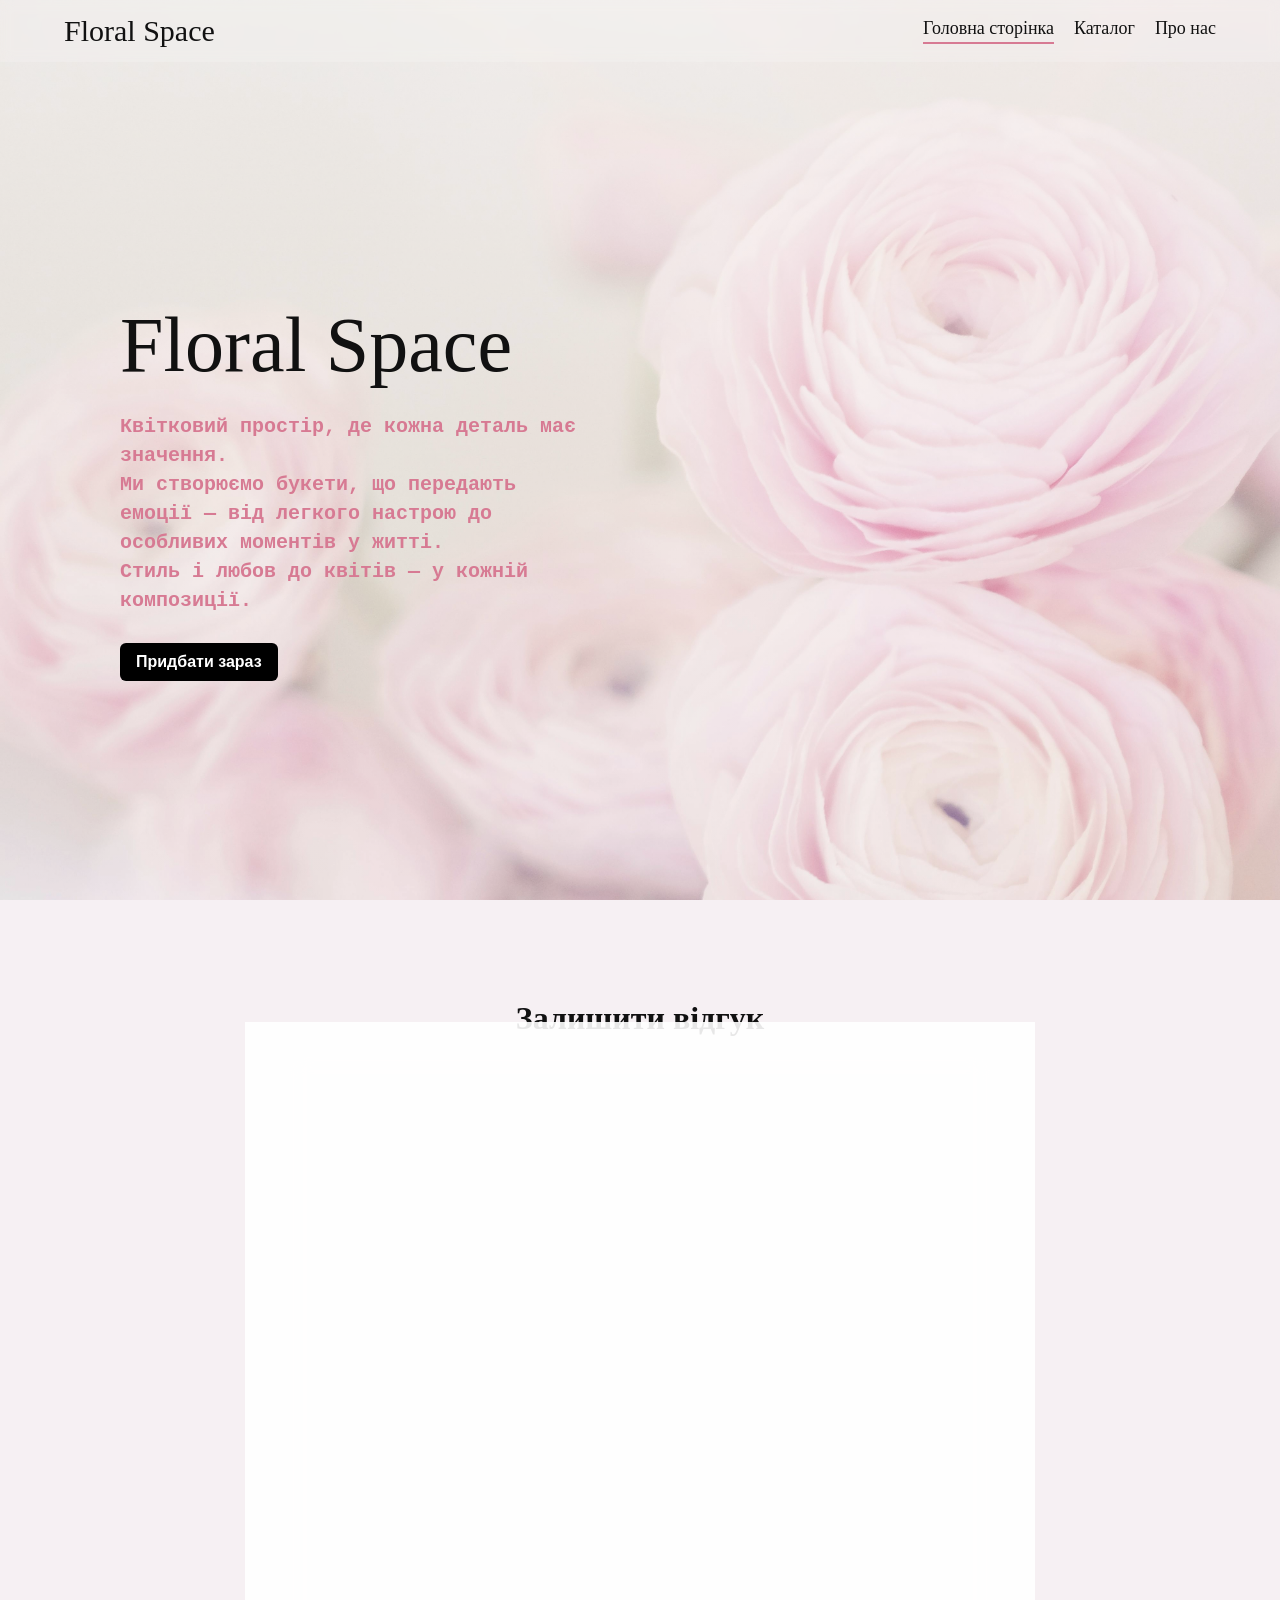
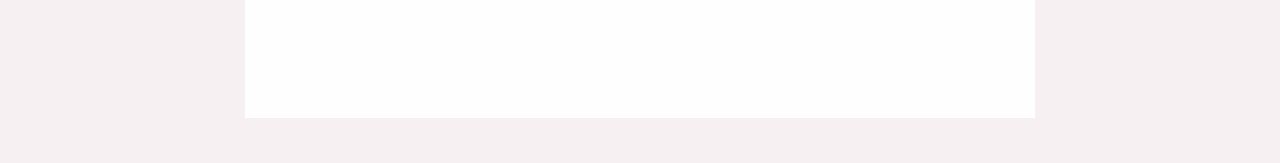
<file: index.html>
<!DOCTYPE html>
<html lang="uk">
<head>
  <meta charset="UTF-8">
  <meta name="viewport" content="width=device-width, initial-scale=1.0">
  <title>Floral Space | Головна</title>
  <link rel="stylesheet" href="home.css">
</head>
<body>
   <header class="header">
    <div class="menu-box">
      <a class="logo" href="index.html">Floral Space</a>
      <nav>
        <a class="active" href="index.html">Головна сторінка</a>
        <a href="catalog.html">Каталог</a>
        <a href="about.html">Про нас</a>
      </nav>
    </div>
  </header>
  <main class="hero">
    <div class="overlay"></div>
    <section class="content">
      <h1>Floral Space</h1>
      <p>
        Квітковий простір, де кожна деталь має значення.<br>
        Ми створюємо букети, що передають емоції — від легкого настрою до особливих моментів у житті.<br>
        Стиль і любов до квітів — у кожній композиції.
      </p>
      <a class="btn" href="catalog.html">Придбати зараз</a>
    </section>
  </main>

  <section class="reviews-section">
    <div class="reviews-content">
      <h2 id="formTitle">Залишити відгук</h2>
      
      <form id="reviewForm" class="review-form" novalidate>
        <div class="form-row">
          <div class="form-group">
            <label for="userName">Ваше ім'я</label>
            <input type="text" id="userName">
            <span class="error-msg" id="nameError"></span>
          </div>

          <div class="form-group">
            <label for="category">Категорія товару</label>
            <select id="category">
              <option value="" disabled selected>Оберіть категорію...</option>
              <option value="Букети">Букети</option>
              <option value="Кімнатні рослини">Кімнатні рослини</option>
              <option value="Декор">Декор</option>
            </select>
          </div>
        </div>

        <div class="form-group">
          <label for="reviewText">Ваш відгук</label>
          <textarea id="reviewText" rows="4"></textarea>
          <span class="error-msg" id="textError"></span>
        </div>

        <div class="form-group">
          <label>Ваша оцінка:</label>
          <div class="star-rating">
            <input type="radio" name="rating" value="5" id="star5"><label for="star5">★</label>
            <input type="radio" name="rating" value="4" id="star4"><label for="star4">★</label>
            <input type="radio" name="rating" value="3" id="star3"><label for="star3">★</label>
            <input type="radio" name="rating" value="2" id="star2"><label for="star2">★</label>
            <input type="radio" name="rating" value="1" id="star1"><label for="star1">★</label>
          </div>
          <p id="ratingStatus" class="dynamic-status"></p>
          <span class="error-msg" id="ratingError"></span>
        </div>

        <div class="form-group">
          <label>Додатково:</label>
          <div class="checkbox-list">
            <div class="checkbox-item">
              <input type="checkbox" id="recommend" class="opt-check">
              <label for="recommend">Рекомендую цей магазин</label>
            </div>
            <div class="checkbox-item">
              <input type="checkbox" id="fastDelivery" class="opt-check">
              <label for="fastDelivery">Швидка доставка</label>
            </div>
            <div class="checkbox-item">
              <input type="checkbox" id="freshFlowers" class="opt-check">
              <label for="freshFlowers">Квіти свіжі та ароматні</label>
            </div>
            <div class="checkbox-item">
              <input type="checkbox" id="subscribe" class="opt-check">
              <label for="subscribe">Підписатися на оновлення цін</label>
            </div>
          </div>
        </div>

        <button type="submit" class="submit-btn">Надіслати відгук</button>
      </form>

      <div id="reviewResult" class="result-card">
        <div id="resStars" class="res-stars"></div>
        <p id="resContent" class="res-text"></p>
        <div class="res-footer">
          <div class="res-info">
            <strong id="resName"></strong>
            <span id="resCategory"></span>
          </div>
          <div id="resTags" class="res-tags"></div>
        </div>
      </div>
    </div>
  </section>

  <script src="response.js"></script>
</body>
</html>
</file>
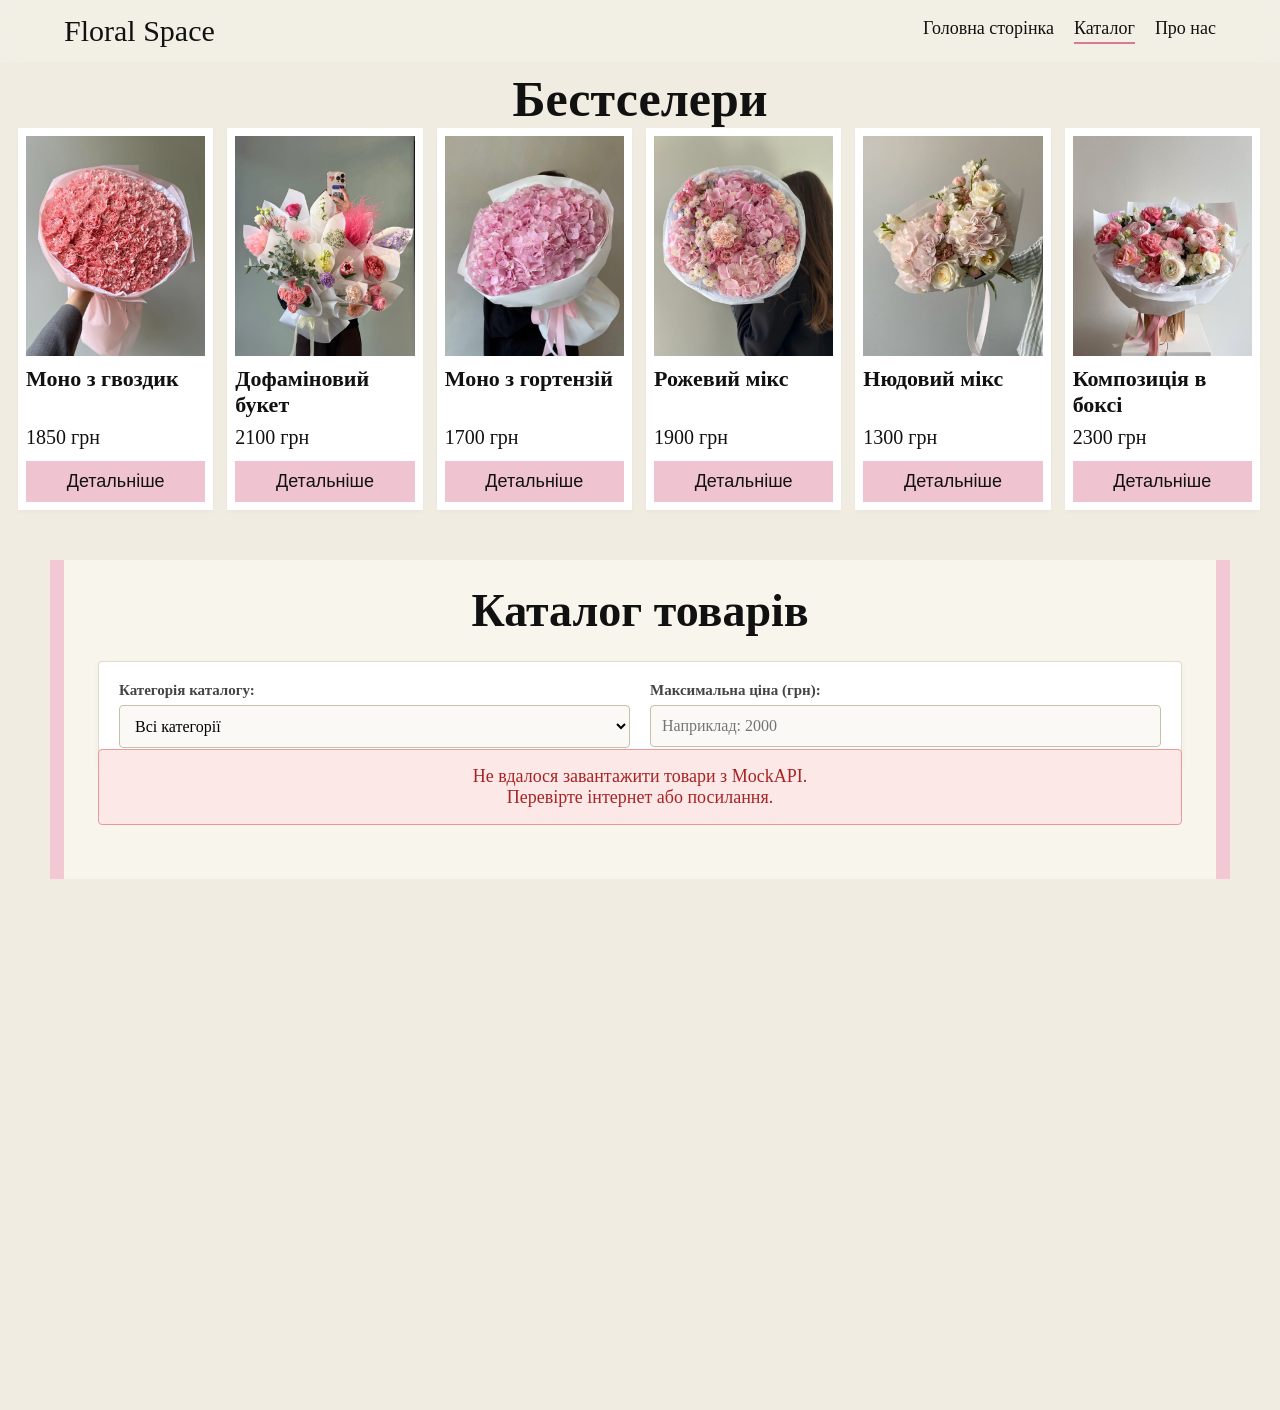
<file: catalog.html>
<!DOCTYPE html>
<html lang="uk">
<head>
  <meta charset="UTF-8">
  <meta name="viewport" content="width=device-width, initial-scale=1.0">
  <title>Floral Space | Каталог</title>
  <link rel="stylesheet" href="catalog.css">
</head>
<body>
  <header class="header">
    <div class="menu-box">
      <a class="logo" href="index.html">Floral Space</a>
      <nav>
        <a href="index.html">Головна сторінка</a>
        <a class="active" href="catalog.html">Каталог</a>
        <a href="about.html">Про нас</a>
      </nav>
    </div>
  </header>
<div class="bestsellers-section">
        <h1>Бестселери</h1>
        <div class="products">
          <article class="card">
            <img src="images/cat1.JPG" alt="Моно з гвоздик">
            <h2>Моно з гвоздик</h2>
            <p>1850 грн</p>
            <button class="add-btn" type="button" data-tooltip="Складається з: Ніжно-рожеві гвоздики - 41шт.">Детальніше</button>
          </article>

          <article class="card">
            <img src="images/cat2.JPG" alt="Дофаміновий букет">
            <h2>Дофаміновий букет</h2>
            <p>2100 грн</p>
            <button class="add-btn" type="button" data-tooltip="Складається з: Біла еустома - 1шт, Рожева троянда - 1шт, Кущова троянда - 1 шт, Біла гвоздика - 1шт, Ніжно-рожева гвоздика - 1шт, Фіолетова гвоздика - 1шт, Рожевий тюльпан - 1шт, Рожевий ранункулюс - 1 шт, Евкаліпт - 9шт, Фіолетовий гіацинт - 1шт, Жовта матіола - 1шт, Рожеві колоски - 20шт, Рожеве пірʼя - 3 шт.">Детальніше</button>
          </article>

          <article class="card">
            <img src="images/cat3.JPG" alt="Моно з гортензій">
            <h2>Моно з гортензій</h2>
            <p>1700 грн</p>
            <button class="add-btn" type="button" data-tooltip="Складається з: Рожева гортензія - 5шт.">Детальніше</button>
          </article>

          <article class="card">
            <img src="images/cat4.JPG" alt="Рожевий мікс">
            <h2>Рожевий мікс</h2>
            <p>1900 грн</p>
            <button class="add-btn" type="button" data-tooltip="Складається з: Гортензія - 4шт, Еустома - 3шт, Гвоздика - 5шт, Хризантема - 4шт.">Детальніше</button>
          </article>

          <article class="card">
            <img src="images/cat5.JPG" alt="Нюдовий мікс">
            <h2>Нюдовий мікс</h2>
            <p>1300 грн</p>
            <button class="add-btn" type="button" data-tooltip="Складається з: Гортензія - 2шт, Білі троянди - 3шт, Кущова троянда - 3шт, Гіацинт - 2шт, Фрезія - 2шт.">Детальніше</button>
          </article>

          <article class="card">
            <img src="images/cat6.JPG" alt="Композиція в боксі">
            <h2>Композиція в боксі</h2>
            <p>2300 грн</p>
            <button class="add-btn" type="button" data-tooltip="Складається з: Троянда - 9шт, Ранункулюс рожевий - 6шт, Ранункулюс білий - 4 шт, Еустома - 3 шт, Хризантема - 2 шт, Евкаліпт - 3 шт.">Детальніше</button>
          </article>
        </div>
      </div>
  <main class="catalog-page">
    <section class="catalog-wrap">
      <h1 style="font-size: 46px; margin-bottom: 24px;">Каталог товарів</h1>
      <form id="filter-form" class="filter-form">
        <div class="filter-group">
          <label for="category-select">Категорія каталогу:</label>
          <select id="category-select" name="category">
            <option value="">Всі категорії</option>
            <option value="монобукети">Монобукети</option>
            <option value="весільні букети">Весільні букети</option>
            <option value="мікс квітів">Мікс квітів</option>
            <option value="кімнатні рослини">Кімнатні рослини</option>
            <option value="декор">Декор</option>
          </select>
        </div>

        <div class="filter-group">
          <label for="price-max">Максимальна ціна (грн):</label>
          <input type="number" id="price-max" name="price" placeholder="Наприклад: 2000" min="0">
        </div>
      </form>

      

      <div id="api-products-section" class="api-products-section" >
        
        
        <div id="message-container" class="message-container"></div>
        
        <div id="api-products-container" class="products"></div>
      </div>

    </section>
  </main>

  <script src="catalog.js"></script>
</body>
</html>
</file>
<file: home.css>
* {
  box-sizing: border-box;
  margin: 0;
  padding: 0;
}

body {
  font-family: Georgia, "Times New Roman", serif;
  color: #111111;
  background-color: #f6eff2;
  background-image: url("images/homebg.jpg");
  background-size: cover;
  background-attachment: fixed;

}

.header {
  background-color: rgba(255, 255, 255, 0.16);
  position: absolute;
  top: 0;
  left: 0;
  width: 100%;
  z-index: 10;
  backdrop-filter: blur(6px);
  -webkit-backdrop-filter: blur(6px);
}

.menu-box {
  max-width: 1200px;
  margin: 0 auto;
  padding: 14px 24px;
  display: flex;
  align-items: center;
  justify-content: space-between;
}

.logo {
  font-size: 30px;
  color: #111111;
  text-decoration: none;
  cursor: pointer;
}

nav {
  display: flex;
  gap: 20px;
}

nav a {
  text-decoration: none;
  color: #111111;
  border-bottom: 2px solid transparent;
  padding-bottom: 3px;
  font-size: 18px;
}

nav a:hover,
nav a.active {
  border-bottom: 2px solid #d77a93;
}


.hero {
  min-height: 100vh;
  position: relative;
  display: flex;
  align-items: center; 
  padding-top: 80px;
}

.overlay {
  position: absolute;
  left: 0; top: 0; width: 100%; height: 100%;

  background: linear-gradient(to bottom, rgba(255,255,255,0.6) 0%, rgba(255,255,255,0.2) 100%);
}

.content {
  position: relative;
  z-index: 1;
  max-width: 600px;
  padding-left: 120px;
  padding-right: 20px;
}

.content h1 {
  font-size: 78px;
  font-weight: 500;
  margin-bottom: 22px;
}

.content p {
  font-family: "Courier New", monospace;
  font-size: 20px;
  line-height: 1.45;
  color: #d77a93;
  font-weight: bold;
}

.btn {
  display: inline-block;
  margin-top: 28px;
  text-decoration: none;
  background: #000000;
  color: #ffffff;
  padding: 10px 16px;
  border-radius: 6px;
  font-family: Arial, sans-serif;
  font-weight: bold;
}

.btn:hover { opacity: 0.8; }

.reviews-section {
  padding: 100px 20px;
  display: flex;
  justify-content: center;
  position: relative;
}

.reviews-section::before {
  content: "";
  position: absolute;
  top: 0; left: 0; width: 100%; height: 100%;
  background: rgba(246, 239, 242, 0.4); 
}

.reviews-content {
  width: 100%;
  max-width: 700px;
  position: relative;
  z-index: 2;
}

#formTitle {
  margin-bottom: 20px;
  font-size: 32px;
  text-align: center;
}

.review-form {
  background: rgba(255, 255, 255, 0.9);
  padding: 40px;
  border-radius: 15px;
  backdrop-filter: blur(10px);
  box-shadow: 0 10px 30px rgba(0,0,0,0.05);
}

.form-row { display: flex; gap: 20px; }
.form-group { margin-bottom: 15px; display: flex; flex-direction: column; flex: 1; }
.form-group label { font-size: 14px; font-weight: bold; margin-bottom: 5px; }

.form-group input, .form-group textarea, .form-group select {
  padding: 12px;
  border: 1px solid #d77a93;
  border-radius: 8px;
  background: white;
  font-family: inherit;
}

.error-msg { color: #e74c3c; font-size: 12px; margin-top: 3px; min-height: 15px; }

.star-rating { 
    display: flex; 
    flex-direction: row-reverse; 
    justify-content: flex-end; 
}
.star-rating input { display: none; }
.star-rating label { font-size: 35px; color: #ccc; cursor: pointer; transition: color 0.2s; }
.star-rating input:checked ~ label, 
.star-rating label:hover, 
.star-rating label:hover ~ label { color: #d77a93; }

.dynamic-status { font-size: 14px; font-style: italic; color: #d77a93; height: 20px; margin-top: 5px; }

.checkbox-list { display: grid; grid-template-columns: 1fr 1fr; gap: 10px; margin-top: 5px; }
.checkbox-item { display: flex; align-items: center; gap: 8px; font-size: 14px; }
.checkbox-item input { cursor: pointer; accent-color: #d77a93; width: 18px; height: 18px; }

.submit-btn {
  width: 100%; padding: 15px; background: #000; color: #fff;
  border: none; border-radius: 8px; font-weight: bold; cursor: pointer; margin-top: 20px;
  font-size: 16px; transition: background 0.3s;
}
.submit-btn:hover { background: #333; }

.result-card {
  display: none; background: white; padding: 40px; border-radius: 15px;
  box-shadow: 0 10px 30px rgba(0,0,0,0.1); margin-top: 20px;
}
.res-stars { color: #d77a93; font-size: 24px; }
.res-text { font-size: 18px; margin: 20px 0; font-style: italic; }
.res-footer { border-top: 1px solid #eee; padding-top: 15px; display: flex; justify-content: space-between; align-items: center; }
.res-tags { display: flex; flex-wrap: wrap; gap: 5px; }
.tag { background: #f6eff2; color: #d77a93; font-size: 11px; padding: 3px 8px; border-radius: 10px; }
</file>
<file: catalog.css>
* {
  box-sizing: border-box;
  margin: 0;
  padding: 0;
}

body {
  font-family: Georgia, "Times New Roman", serif;
  color: #111111;
  background-color: #f0ece1;
}

.header {
  background-color: rgba(255, 255, 255, 0.16);
  position: absolute;
  top: 0;
  left: 0;
  width: 100%;
  z-index: 10;
  backdrop-filter: blur(10px);
  -webkit-backdrop-filter: blur(6px);
}

.menu-box {
  max-width: 1200px;
  margin: 0 auto;
  padding: 14px 24px;
  display: flex;
  align-items: center;
  justify-content: space-between;
}

.logo {
  font-size: 30px;
  color: #111111;
  text-decoration: none;
  cursor: pointer;
}

nav {
  display: flex;
  gap: 20px;
}

nav a {
  text-decoration: none;
  color: #111111;
  border-bottom: 2px solid transparent;
  padding-bottom: 3px;
  font-size: 18px;
}

nav a:hover,
nav a.active {
  border-bottom: 2px solid #d77a93;
}

.catalog-page {
  min-height: 100vh;
  padding: 50px 16px 40px 16px;
}

.catalog-wrap {
  max-width: 1180px;
  margin: 0 auto;
  background: #f7f5ec;
  border-left: 14px solid #f1c8d4;
  border-right: 14px solid #f1c8d4;
  padding: 24px 34px 34px 34px;
}

.catalog-wrap h1 {
  text-align: center;
  font-size: 58px;
  margin-bottom: 24px;
}

/* СТИЛІ ФОРМИ ФІЛЬТРАЦІЇ */
.filter-form {
  display: flex;
  flex-wrap: wrap;
  gap: 20px;
  background: #ffffff;
  padding: 20px;
  margin-bottom: 40px;
  border-radius: 4px;
  box-shadow: 0 2px 6px rgba(0,0,0,0.04);
  border: 1px solid #e1dbcd;
}

.filter-group {
  display: flex;
  flex-direction: column;
  gap: 6px;
  flex: 1;
  min-width: 220px;
}

.filter-group label {
  font-size: 15px;
  font-weight: bold;
  color: #444;
}

.filter-group select, 
.filter-group input {
  padding: 11px;
  font-size: 16px;
  font-family: inherit;
  border: 1px solid #c8bfa9;
  background-color: #faf9f6;
  border-radius: 4px;
  outline: none;
  transition: border-color 0.3s, box-shadow 0.3s;
}

.filter-group select:focus, 
.filter-group input:focus {
  border-color: #d77a93;
  box-shadow: 0 0 0 3px rgba(215, 122, 147, 0.15);
}

/* СТИЛІ СИСТЕМНИХ ПОВІДОМЛЕНЬ */
.message-container {
  text-align: center;
  font-size: 18px;
  padding: 16px;
  margin-bottom: 20px;
  border-radius: 4px;
}
.message-container.error {
  background-color: #fce8e6;
  color: #a82424;
  border: 1px solid #ea9a9a;
}
.message-container.info {
  background-color: #eaf3fc;
  color: #1d5287;
  border: 1px solid #99c2ec;
}

/* СТИЛІ КАРТОК */
.products {
  display: flex;
  flex-wrap: wrap;
  gap: 14px;
  
  padding-left: 18px;
}
.card-catalog {
   width: calc(33.333% - 10px);
  background: #ffffff;
  padding: 8px;
  position: relative;
  display: flex;
  flex-direction: column;
}

.card-catalog img {
width: 100%;
  height: 220px;
  object-fit: cover;
  display: block;
}
.card-catalog h2 {
  font-size: 22px;
  margin-top: 10px;
  min-height: 56px;
}

.card-catalog p {
  font-size: 20px;
  margin-top: 4px;
}
.card {
  width: calc(16.667% - 15px);
  background: #ffffff;
  padding: 8px;
  position: relative;
  display: flex;
  flex-direction: column;
  box-shadow: 0 2px 4px rgba(0,0,0,0.03);
}

.card img {
  width:100%;
  height: 220px;
  object-fit: cover;
  display: block;
}

.card h2 {
  font-size: 22px;
  margin-top: 10px;
  min-height: 56px;
}

.card p {
  font-size: 20px;
  margin-top: 4px;
}

.add-btn {
  margin-top: 12px;
  border: none;
  background: #f0c3d1;
  color: #111111;
  padding: 10px 12px;
  width: 100%;
  font-size: 18px;
  cursor: pointer;
  transition: background 0.3s;
}

.add-btn:hover {
  background: #e7adc0;
}

/* ТУЛТІПИ */
.tooltip {
  position: absolute;
  background-color: #f0c3d1;
  color: #111111;
  padding: 12px;
  border-radius: 2px;
  font-size: 13px;
  z-index: 100;
  width: 100%;
  left: 0;
  box-sizing: border-box;
  opacity: 0;
  visibility: hidden;
  transition: opacity 0.3s ease, transform 0.3s ease;
  transform: translateY(5px);
  box-shadow: 0 4px 8px rgba(0,0,0,0.1);
  pointer-events: none;
  line-height: 1.4;
}

.tooltip.visible {
  opacity: 1;
  visibility: visible;
  transform: translateY(0);
}
.bestsellers-section{
  padding-top: 70px;
}
.bestsellers-section h1{
  font-size: 50px;
  text-align: center;
}
.api-products-section{
  margin-top: -60px;
}
</file>
